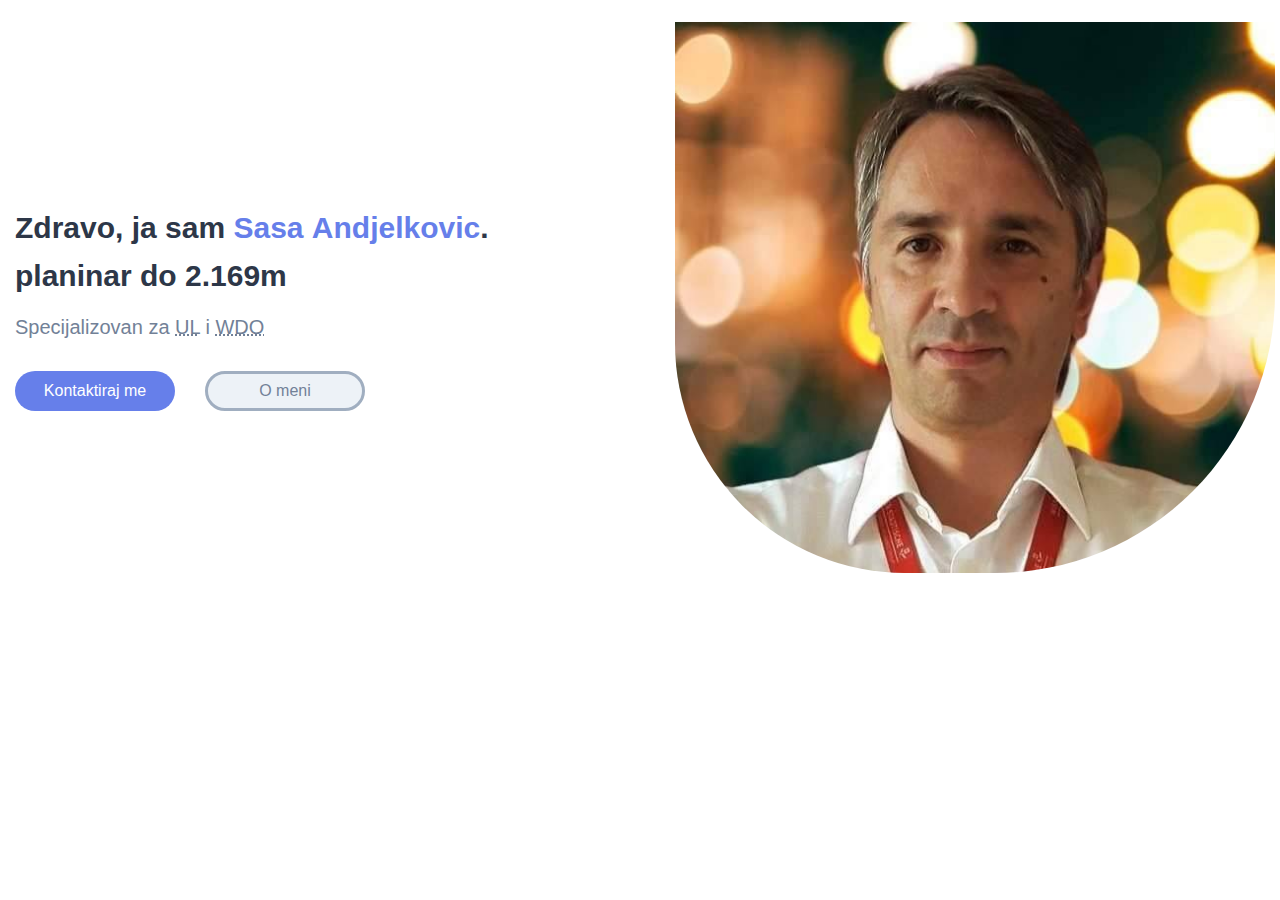
<file: 03hero-section/index-hero.html>
<!DOCTYPE html>
<html lang="en">
<head>
    <meta charset="UTF-8">
    <meta http-equiv="X-UA-Compatible" content="IE=edge">
    <meta name="viewport" content="width=device-width, initial-scale=1.0">
    <title>Hero Section</title>

    <link rel="stylesheet" href="./assets/css/style.css">
</head>

<body>

    <div class="hero">

        <div class="container">

            <div class="left">

                <h1 class="h1">
                    Zdravo, ja sam <b>Sasa&nbsp;Andjelkovic</b>.
                    <br>planinar do 2.169m
                </h1>

                <p class="h3">
                    Specijalizovan za <abbr title="Unit Linked ulaganja">UL</abbr>
                    i <abbr title="Wiener Doctors zdravstvena osiguranja">WDO</abbr>
                </p>

                <div class="btn-group">
                    <a href="#" class="btn btn-primary">Kontaktiraj me</a>
                    <a href="#" class="btn btn-secondary">O meni</a>
                </div>

            </div>

            <div class="right">

                <div class="patern-bg">

                    <div class="img-box">
                        <img src="./assets/images/hero.jpg" alt="Techa Sasha" class="hero-img">
                    </div>

                </div>

            </div>

        </div>

    </div>
    
</body>

</html>
</file>
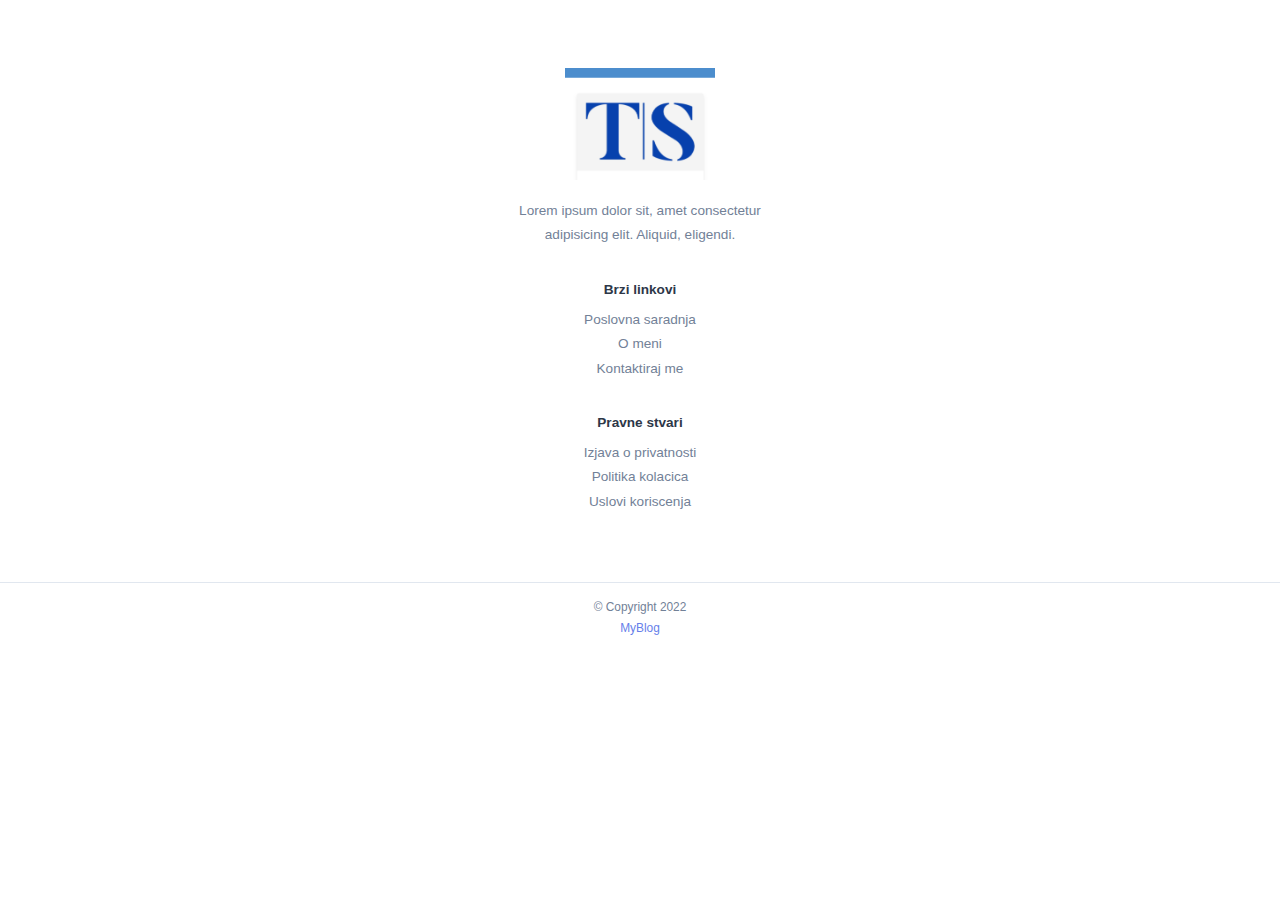
<file: 06footer-section/index-footer.html>
<!DOCTYPE html>
<html lang="en">
<head>
    <meta charset="UTF-8">
    <meta http-equiv="X-UA-Compatible" content="IE=edge">
    <meta name="viewport" content="width=device-width, initial-scale=1.0">
    <title>Footer Section</title>

    <link rel="stylesheet" href="./assets/css/style.css">
</head>

<body>
    <footer>

        <div class="container">

            <div class="wrapper">

                <a href="#" class="footer-logo">
                    <img src="./assets/images/Logo.png" alt="Logo" width="150"
                    class="logo">
                </a>

                <p class="footer-text">
                    Lorem ipsum dolor sit, amet consectetur adipisicing elit. Aliquid, eligendi.
                </p>

            </div>

            <div class="wrapper">

                <p class="footer-title">Brzi linkovi</p>

                <ul>

                    <li>
                        <a href="#" class="footer-link">Poslovna saradnja</a>
                    </li> 

                    <li>
                        <a href="#" class="footer-link">O meni</a>
                    </li>

                    <li>
                        <a href="#" class="footer-link">Kontaktiraj me</a>
                    </li>

                </ul>

            </div>

            <div class="wrapper">

                <p class="footer-title">Pravne stvari</p>

                <ul>

                    <li>
                        <a href="#" class="footer-link">Izjava o privatnosti</a>
                    </li>

                    <li> 
                        <a href="#" class="footer-link">Politika kolacica</a>
                    </li>

                    <li>
                        <a href="#" class="footer-link">Uslovi koriscenja</a>
                    </li>

                </ul> 

            </div>

        </div>

        <p class="copyright">
            &copy; Copyright 2022 <a href="#">MyBlog</a>
        </p>
        
    </footer>
    
</body>
</html>
</file>
<file: 03hero-section/assets/css/style.css>
.hero {

    --background-primary: rgb(255, 255, 255);

    --foreground-primary: rgb(45, 55, 72);
    --foreground-secondary: rgb(114, 129, 151);
    --foreground-tertiary: rgb(160, 174, 192);

    --action-secondary: rgb(237, 242, 247);

    --py: 5rem;

    --accent: rgb(102, 127, 234);

    --fs-1: 1.875rem;
    --fs-3: 1.25rem;

    --white: rgb(255, 255, 255);
}

*, *::before, ::after {
    margin: 0;
    padding: 0;
    box-sizing: border-box;
}

a { text-decoration: none; }

img { display: block; }

a { display: inline-block; }

html {
    font-family: "Inter", sans-serif;
}

.h1, 
.h3 { display: block; 
      color: var(--foreground-primary);
}

.h1 {
    font-size: var(--fs-1);
    font-weight: 900;
}

.h3 {
    font-size: var(--fs-3);
}

.container {
    margin-inline: auto;
    margin: auto;
    padding: 0 15px;
}

.btn {
    min-width: 10rem;
    border-radius: 100px;
}

.btn-primary {
    background: var(--accent);
    color: var(--white);
    padding: 0.6875rem 1.1875rem;
}

.btn-primary:hover {
    background: var(--foreground-secondary);
    color: var(--background-primary);
}

.btn-secondary {
    background: var(--action-secondary);
    color: var(--foreground-secondary);
    padding: 0.5rem 1rem;
    border: 3px solid var(--foreground-tertiary);
}

.btn-secondary:hover { border-color: var(--accent);}

.hero {
    background: var(--background-primary);
    padding-top: 2rem;
    padding-bottom: var(--py);
    text-align: center;
}

.hero .h1 {
    margin-bottom: 1rem;
    line-height: 1.6;
}

.hero b {
    color: var(--accent);
    font-weight: inherit;
}

.hero .h3 {
    color: var(--foreground-secondary);
    margin-bottom: 2rem;
}

.hero .btn-group {
    display: flex;
    justify-content: center;
    flex-wrap: wrap;
    gap: 15px;
    text-align: center;
}

.hero .right { display: none; }

@media (min-width: 1024px) {

    :root {

        --fs-1: 3rem;
    }

    .hero { text-align: left; }

    .hero .container {
        display: grid;
        grid-template-columns: 1fr 1fr;
        align-items: center;
        gap: 50px;
    }

    .hero .btn-group {
        justify-content: start;
        gap: 30px;
    }

    .hero .right {
        position: relative;
        display: flex;
        justify-content: center;
        align-items: center;
    }

    .hero .pattern-bg {
        position: absolute;
        top: 50%;
        transform: translateY(-50%);
        width: 100%;
        background-size: contain;
    }

    .hero .img-box {
        position: relative;
        z-index: 2;
    }

    .hero-img {
        width: 100%;
        height: 100%;
        object-fit: contain;
        border-radius: 0 0 280px 230px;
        transform: translate(10px, -10px);
    }
}
</file>
<file: 06footer-section/assets/css/style.css>
*, *::before, *::after {
    margin: 0;
    padding: 0;
    box-sizing: border-box;
}

a { text-decoration: none;
    display: block;
}

li { list-style: none; }

html { 
    font-family: "Inter", sans-serif;
    font-size: var(--fs-base);
    line-height: 1.8;
}

footer {
    --action-primary: rgb(225, 231, 239);

    --foreground-primary: rgb(45, 55, 72);
    --foreground-secondary: rgb(114, 129, 151);

    --accent: rgb(102, 127, 234);
}

:root {

    --fs-base: 0.85rem;
    
    --fs-4: 0.875rem;

    --py: 5rem;
}

footer { background: var(--background-primary); }

footer .container {
    padding: var(--py) 15px;
    display: grid;
    grid-template-columns: 1fr;
    gap: 30px;
}

footer .wrapper { text-align: center; }

.footer-logo { margin-bottom: 10px; }

.footer-text { 
    color: var(--foreground-secondary);
    max-width: 300px;
    margin-inline: auto;
    margin: auto;
}

.footer-title {
    color: var(--foreground-primary);
    font-weight: 700;
    margin-bottom: 0.4rem;
}

.footer-link { color: var(--foreground-secondary); }

.footer-link:hover { color: var(--accent); }

.copyright {
    color: var(--foreground-secondary);
    font-size: var(--fs-4);
    text-align: center;
    padding: 1rem;
    border-top: 1px solid var(--action-primary);
}

.copyright a {
    color: var(--accent);
    font-weight: 500;
}

.copyright a:hover { text-decoration: underline;}
</file>
